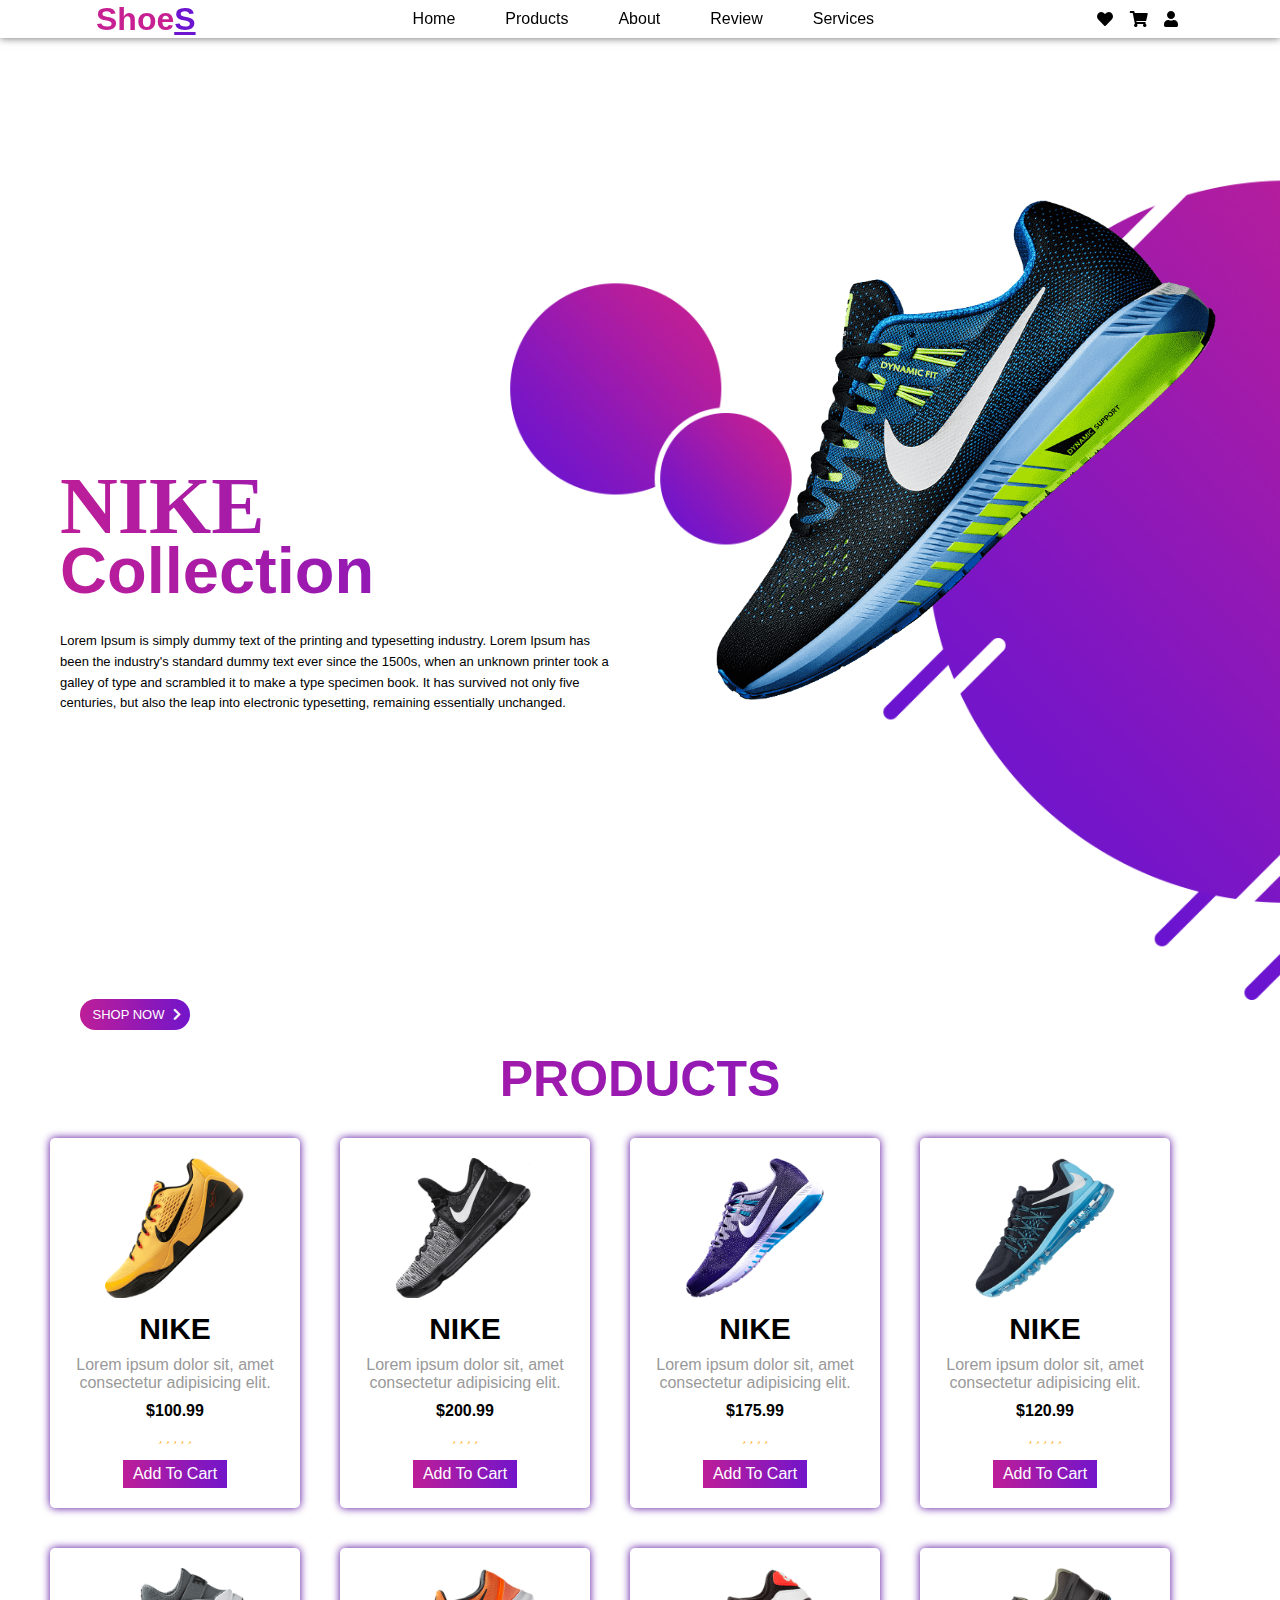
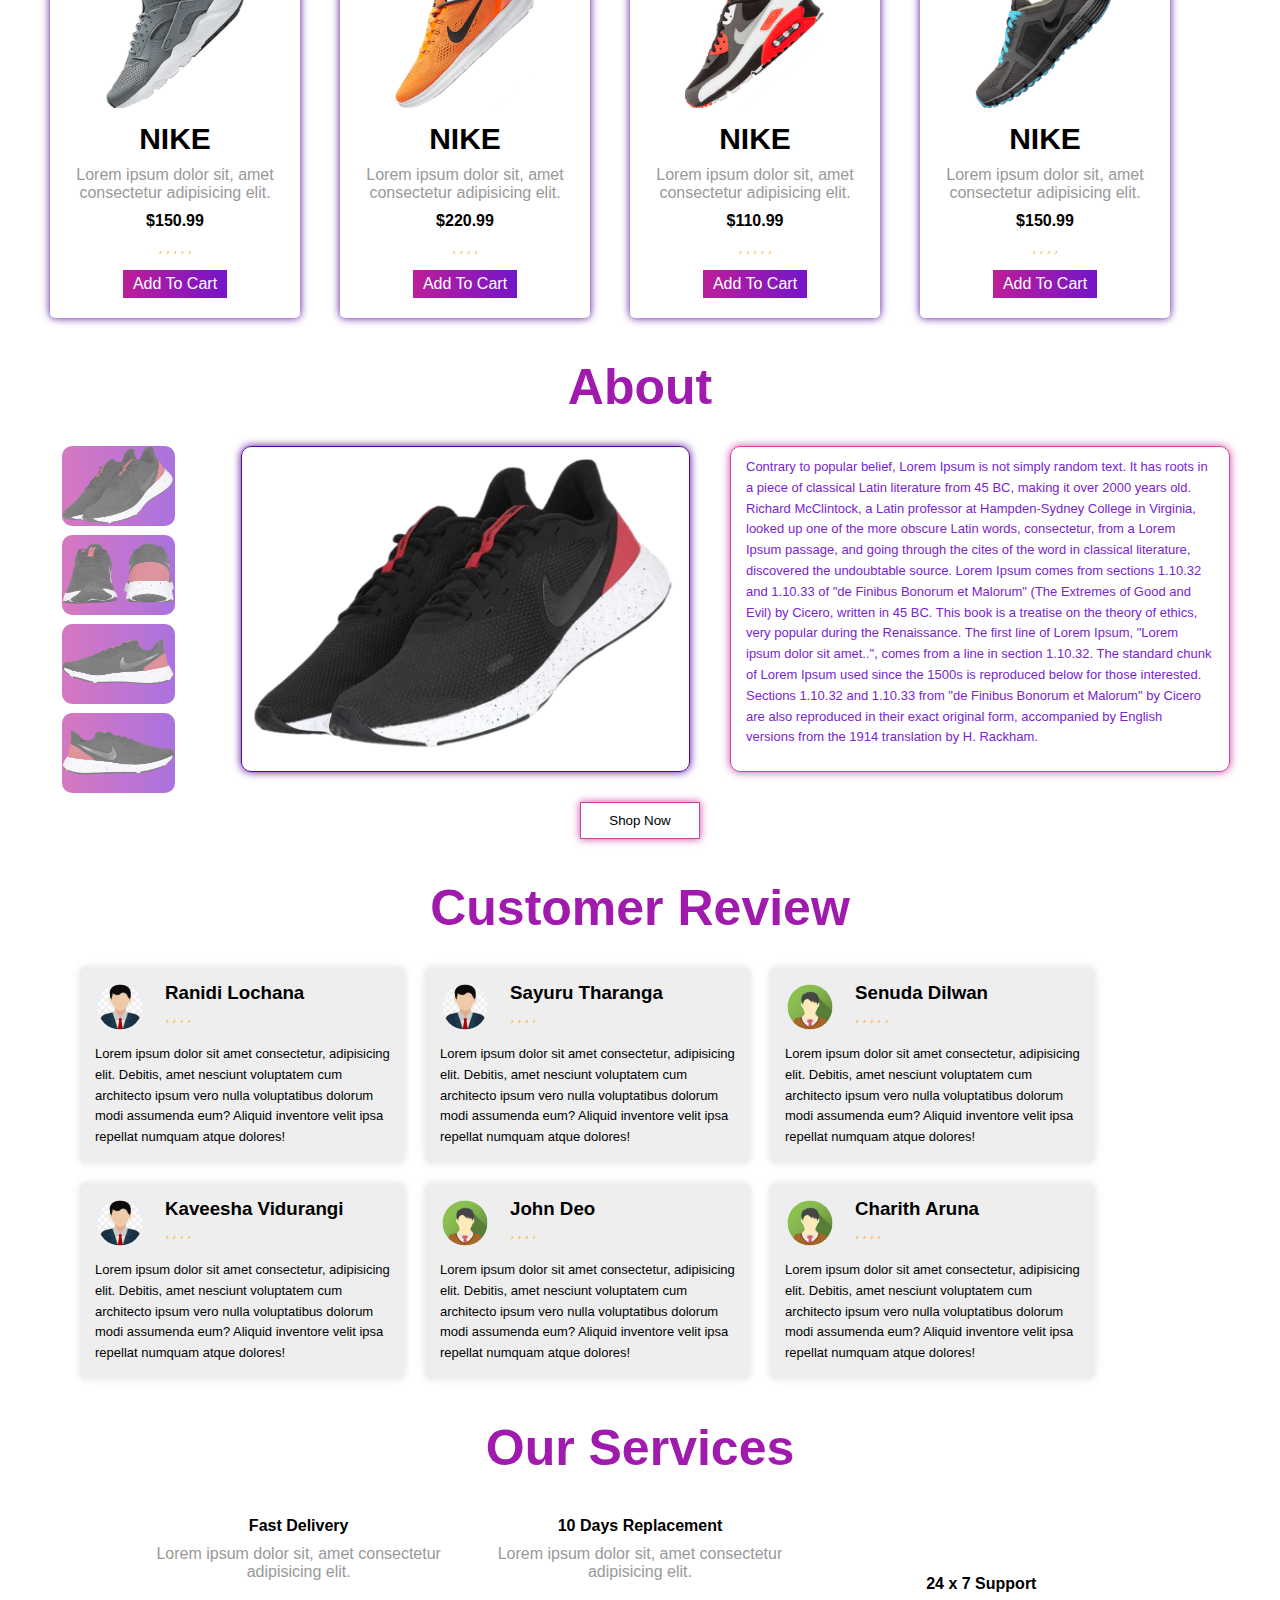
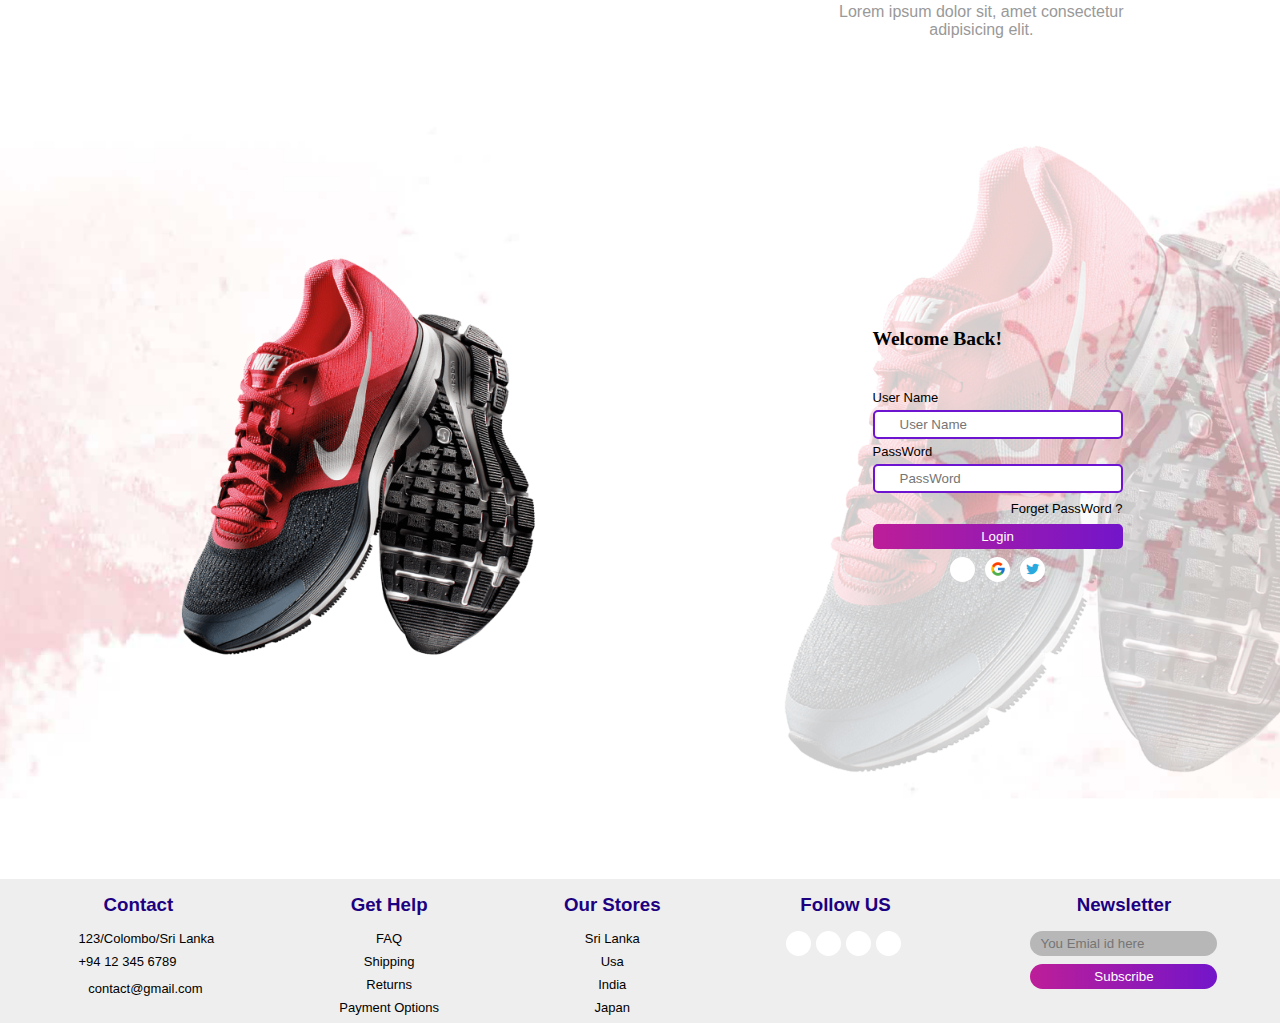
<file: index.html>
<!DOCTYPE html>
<html lang="en">
<head>
    <meta charset="UTF-8">
    <meta name="description" content="shoes">
    <!-- zoom -->
    <meta content='width=device-width, initial-scale=1.0, maximum-scale=12.0, minimum-scale=.25, user-scalable=yes' name='viewport'/> 
    <meta name="viewport" content="width=device-width, initial-scale=1.0">
    <link rel="stylesheet" href="css/nike_shoes.css">

    <!-- icons -->
    <link rel="stylesheet" href="https://use.fontawesome.com/releases/v5.0.7/css/all.css">
    <link rel="stylesheet" href="https://cdnjs.cloudflare.com/ajax/libs/font-awesome/6.2.0/css/all.min.css" integrity="sha512-xh6O/CkQoPOWDdYTDqeRdPCVd1SpvCA9XXcUnZS2FmJNp1coAFzvtCN9BmamE+4aHK8yyUHUSCcJHgXloTyT2A==" crossorigin="anonymous" referrerpolicy="no-referrer" />

    <!-- logo -->
    <link rel="icon" type="image/png" sizes="128x128" href="images/White-Nike-Logo-PNG-HD.png">

    <title>Nike - Just Do It</title>
</head>
<body>

    <!-- nav bar -->
    <div class="top">
        <div class="nav">
            <div class="logo">
                <h1>Shoe<span class="logo-s">S</span></h1>
            </div>
            <div class="links">
                <ul>
                    <li><a href="#">Home</a></li>
                    <li><a href="#products">Products</a></li>
                    <li><a href="#info">About</a></li>
                    <li><a href="#review">Review</a></li>
                    <li><a href="#services">Services</a></li>
                </ul>
            </div>
            <dvi class="icons">
                <i class="fas fa-heart"></i>
                <i class="fas fa-shopping-cart"></i>
                <i class="fas fa-user"></i>
            </dvi>
        </div>
    </div>

    <div class="home">
        <div class="description">
            <h1><span>NIKE</span><br>Collection</h1>
            <p class="text">Lorem Ipsum is simply dummy text of the printing and typesetting industry. Lorem Ipsum has been the industry's standard dummy text ever since the 1500s, when an unknown printer took a galley of type and scrambled it to make a type specimen book. It has survived not only five centuries, but also the leap into electronic typesetting, remaining essentially unchanged.</p>
        </div>

        <!-- img -->
        <div class="img">
            <img src="images/shoes.png" alt="shoes">
        </div>

        <!-- social icons -->
        <div class="social-icons">
            <i class="fa-brands fa-facebook-f"></i>
            <i class="fa-brands fa-twitter"></i>
            <i class="fa-brands fa-instagram"></i>
            <i class="fa-brands fa-linkedin-in"></i>
        </div>
        
        <!-- button -->
        <div class="shop-now">
            <a href="#">SHOP NOW<i class="fas fa-chevron-right"></i></a>
        </div>

    </div>

    <div class="products">
        <div class="header">
            <h1>PRODUCTS</h1>
        </div>
        <div class="products-images">
            <div class="image-box">
                <div>
                    <img src="images/shoes1.png" alt="shoes1">
                </div>
                <div class="img-icon">
                    <i class="fa-solid fa-heart"></i>
                    <i class="fa-solid fa-share"></i>
                </div>
                <div class="section">
                    <h2>NIKE</h2>
                </div>
                <div class="section-description">
                    <p>Lorem ipsum dolor sit, amet consectetur adipisicing elit.</p>
                </div>
                <div class="section-price">
                    <p>$100.99</p>
                </div>
                <div class="section-icons">
                    <i class="fa-solid fa-star"></i>
                    <i class="fa-solid fa-star"></i>
                    <i class="fa-solid fa-star"></i>
                    <i class="fa-solid fa-star"></i>
                    <i class="fa-solid fa-star"></i>
                </div>
                <div class="section-button">
                    <button type="button">Add To Cart</button>
                </div>
            </div>

            <!-- img2 -->
            <div class="image-box">
                <div>
                    <img src="images/shoes2.png" alt="shoes2">
                </div>
                <div class="img-icon">
                    <i class="fa-solid fa-heart"></i>
                    <i class="fa-solid fa-share"></i>
                </div>
                <div class="section">
                    <h2>NIKE</h2>
                </div>
                <div class="section-description">
                    <p>Lorem ipsum dolor sit, amet consectetur adipisicing elit.</p>
                </div>
                <div class="section-price">
                    <p>$200.99</p>
                </div>
                <div class="section-icons">
                    <i class="fa-solid fa-star"></i>
                    <i class="fa-solid fa-star"></i>
                    <i class="fa-solid fa-star"></i>
                    <i class="fa-solid fa-star"></i>
                    <i class="fa-sharp fa-solid fa-star-half-stroke"></i>
                </div>
                <div class="section-button">
                    <button type="button">Add To Cart</button>
                </div>
            </div>

            <!-- img3 -->
            <div class="image-box">
                <div>
                    <img src="images/shoes3.png" alt="shoes3">
                </div>
                <div class="img-icon">
                    <i class="fa-solid fa-heart"></i>
                    <i class="fa-solid fa-share"></i>
                </div>
                <div class="section">
                    <h2>NIKE</h2>
                </div>
                <div class="section-description">
                    <p>Lorem ipsum dolor sit, amet consectetur adipisicing elit.</p>
                </div>
                <div class="section-price">
                    <p>$175.99</p>
                </div>
                <div class="section-icons">
                    <i class="fa-solid fa-star"></i>
                    <i class="fa-solid fa-star"></i>
                    <i class="fa-solid fa-star"></i>
                    <i class="fa-sharp fa-solid fa-star-half-stroke"></i>
                    <i class="fa-regular fa-star"></i>
                </div>
                <div class="section-button">
                    <button type="button">Add To Cart</button>
                </div>
            </div>

            <!-- img4 -->
            <div class="image-box">
                <div>
                    <img src="images/shoes4.png" alt="shoes4">
                </div>
                <div class="img-icon">
                    <i class="fa-solid fa-heart"></i>
                    <i class="fa-solid fa-share"></i>
                </div>
                <div class="section">
                    <h2>NIKE</h2>
                </div>
                <div class="section-description">
                    <p>Lorem ipsum dolor sit, amet consectetur adipisicing elit.</p>
                </div>
                <div class="section-price">
                    <p>$120.99</p>
                </div>
                <div class="section-icons">
                    <i class="fa-solid fa-star"></i>
                    <i class="fa-solid fa-star"></i>
                    <i class="fa-solid fa-star"></i>
                    <i class="fa-solid fa-star"></i>
                    <i class="fa-regular fa-star"></i>
                </div>
                <div class="section-button">
                    <button type="button">Add To Cart</button>
                </div>
            </div>

            <!-- img5 -->
            <div class="image-box">
                <div>
                    <img src="images/shoes5.png" alt="shoes5">
                </div>
                <div class="img-icon">
                    <i class="fa-solid fa-heart"></i>
                    <i class="fa-solid fa-share"></i>
                </div>
                <div class="section">
                    <h2>NIKE</h2>
                </div>
                <div class="section-description">
                    <p>Lorem ipsum dolor sit, amet consectetur adipisicing elit.</p>
                </div>
                <div class="section-price">
                    <p>$150.99</p>
                </div>
                <div class="section-icons">
                    <i class="fa-solid fa-star"></i>
                    <i class="fa-solid fa-star"></i>
                    <i class="fa-solid fa-star"></i>
                    <i class="fa-solid fa-star"></i>
                    <i class="fa-regular fa-star"></i>
                </div>
                <div class="section-button">
                    <button type="button">Add To Cart</button>
                </div>
            </div>

            <!-- img6 -->
            <div class="image-box">
                <div>
                    <img src="images/shoes6.png" alt="shoes6">
                </div>
                <div class="img-icon">
                    <i class="fa-solid fa-heart"></i>
                    <i class="fa-solid fa-share"></i>
                </div>
                <div class="section">
                    <h2>NIKE</h2>
                </div>
                <div class="section-description">
                    <p>Lorem ipsum dolor sit, amet consectetur adipisicing elit.</p>
                </div>
                <div class="section-price">
                    <p>$220.99</p>
                </div>
                <div class="section-icons">
                    <i class="fa-solid fa-star"></i>
                    <i class="fa-solid fa-star"></i>
                    <i class="fa-solid fa-star"></i>
                    <i class="fa-solid fa-star"></i>
                    <i class="fa-sharp fa-solid fa-star-half-stroke"></i>
                </div>
                <div class="section-button">
                    <button type="button">Add To Cart</button>
                </div>
            </div>

            <!-- img7 -->
            <div class="image-box">
                <div>
                    <img src="images/shoes7.png" alt="shoes7">
                </div>
                <div class="img-icon">
                    <i class="fa-solid fa-heart"></i>
                    <i class="fa-solid fa-share"></i>
                </div>
                <div class="section">
                    <h2>NIKE</h2>
                </div>
                <div class="section-description">
                    <p>Lorem ipsum dolor sit, amet consectetur adipisicing elit.</p>
                </div>
                <div class="section-price">
                    <p>$110.99</p>
                </div>
                <div class="section-icons">
                    <i class="fa-solid fa-star"></i>
                    <i class="fa-solid fa-star"></i>
                    <i class="fa-solid fa-star"></i>
                    <i class="fa-solid fa-star"></i>
                    <i class="fa-solid fa-star"></i>
                </div>
                <div class="section-button">
                    <button type="button">Add To Cart</button>
                </div>
            </div>

            <!-- img8 -->
            <div class="image-box">
                <div>
                    <img src="images/shoes8.png" alt="shoes8">
                </div>
                <div class="img-icon">
                    <i class="fa-solid fa-heart"></i>
                    <i class="fa-solid fa-share"></i>
                </div>
                <div class="section">
                    <h2>NIKE</h2>
                </div>
                <div class="section-description">
                    <p>Lorem ipsum dolor sit, amet consectetur adipisicing elit.</p>
                </div>
                <div class="section-price">
                    <p>$150.99</p>
                </div>
                <div class="section-icons">
                    <i class="fa-solid fa-star"></i>
                    <i class="fa-solid fa-star"></i>
                    <i class="fa-solid fa-star"></i>
                    <i class="fa-solid fa-star"></i>
                    <i class="fa-sharp fa-solid fa-star-half-stroke"></i>
                </div>
                <div class="section-button">
                    <button type="button">Add To Cart</button>
                </div>
            </div>
        </div>
    </div>

    <!-- part3 -->
    <div class="about">
        <header>
            <h1>About</h1>
        </header>
        <div class="container">
            <div class="section1">
                <div>
                    <img src="images/red_shoes1.png" alt="shoes1">
                </div>
                <div>
                    <img src="images/red_shoes2.png" alt="shoes2">
                </div>
                <div>
                    <img src="images/red_shoes3.png" alt="shoes3">
                </div>
                <div>
                    <img src="images/red_shoes4.png" alt="shoes4">
                </div>
            </div>
            <div class="section2">
                <img src="images/red_shoes1.png" alt="shoes1">
            </div>
            <div class="section3">
                <p>Contrary to popular belief, Lorem Ipsum is not simply random text. It has roots in a piece of classical Latin literature from 45 BC, making it over 2000 years old. Richard McClintock, a Latin professor at Hampden-Sydney College in Virginia, looked up one of the more obscure Latin words, consectetur, from a Lorem Ipsum passage, and going through the cites of the word in classical literature, discovered the undoubtable source. Lorem Ipsum comes from sections 1.10.32 and 1.10.33 of "de Finibus Bonorum et Malorum" (The Extremes of Good and Evil) by Cicero, written in 45 BC. This book is a treatise on the theory of ethics, very popular during the Renaissance. The first line of Lorem Ipsum, "Lorem ipsum dolor sit amet..", comes from a line in section 1.10.32. The standard chunk of Lorem Ipsum used since the 1500s is reproduced below for those interested. Sections 1.10.32 and 1.10.33 from "de Finibus Bonorum et Malorum" by Cicero are also reproduced in their exact original form, accompanied by English versions from the 1914 translation by H. Rackham.</p>
            </div>
        </div>
        <div class="section4">
            <button type="button" value="Shop Now">Shop Now</button>
        </div>
    </div>

    <!-- part4 -->
    <div class="review">
        <header>
            <h1>Customer Review</h1>
        </header>
        <div class="container">
            <div class="container-box">
                <div class="profile-name">
                    <img src="images/man.jpg" alt="">
                    <h3>Ranidi Lochana</h3>
                    <div class="icons">
                        <i class="fa-solid fa-star"></i>
                        <i class="fa-solid fa-star"></i>
                        <i class="fa-solid fa-star"></i>
                        <i class="fa-solid fa-star"></i>
                        <i class="fa-sharp fa-solid fa-star-half-stroke"></i>
                    </div>
                </div>
                <div class="inner">
                    <p>
                        Lorem ipsum dolor sit amet consectetur, adipisicing elit. Debitis, amet nesciunt voluptatem cum architecto ipsum vero nulla voluptatibus dolorum modi assumenda eum? Aliquid inventore velit ipsa repellat numquam atque dolores!
                    </p>
                </div>
            </div>

            <!-- customer2 -->
            <div class="container-box">
                <div class="profile-name">
                    <img src="images/man.jpg" alt="">
                    <h3>Sayuru Tharanga</h3>
                    <div class="icons">
                        <i class="fa-solid fa-star"></i>
                        <i class="fa-solid fa-star"></i>
                        <i class="fa-solid fa-star"></i>
                        <i class="fa-solid fa-star"></i>
                        <i class="fa-sharp fa-solid fa-star-half-stroke"></i>
                    </div>
                </div>
                <div class="inner">
                    <p>
                        Lorem ipsum dolor sit amet consectetur, adipisicing elit. Debitis, amet nesciunt voluptatem cum architecto ipsum vero nulla voluptatibus dolorum modi assumenda eum? Aliquid inventore velit ipsa repellat numquam atque dolores!
                    </p>
                </div>
            </div>

            <!-- customer3 -->
            <div class="container-box">
                <div class="profile-name">
                    <img src="images/avatar2.png" alt="">
                    <h3>Senuda Dilwan</h3>
                    <div class="icons">
                        <i class="fa-solid fa-star"></i>
                        <i class="fa-solid fa-star"></i>
                        <i class="fa-solid fa-star"></i>
                        <i class="fa-regular fa-star"></i>
                        <i class="fa-regular fa-star"></i>
                    </div>
                </div>
                <div class="inner">
                    <p>
                        Lorem ipsum dolor sit amet consectetur, adipisicing elit. Debitis, amet nesciunt voluptatem cum architecto ipsum vero nulla voluptatibus dolorum modi assumenda eum? Aliquid inventore velit ipsa repellat numquam atque dolores!
                    </p>
                </div>
            </div>

            <!-- customer4 -->
            <div class="container-box">
                <div class="profile-name">
                    <img src="images/man.jpg" alt="">
                    <h3>Kaveesha Vidurangi</h3>
                    <div class="icons">
                        <i class="fa-solid fa-star"></i>
                        <i class="fa-solid fa-star"></i>
                        <i class="fa-solid fa-star"></i>
                        <i class="fa-sharp fa-solid fa-star-half-stroke"></i>
                        <i class="fa-regular fa-star"></i>
                    </div>
                  </div>
                  <div class="inner">
                    <p>
                        Lorem ipsum dolor sit amet consectetur, adipisicing elit. Debitis, amet nesciunt voluptatem cum architecto ipsum vero nulla voluptatibus dolorum modi assumenda eum? Aliquid inventore velit ipsa repellat numquam atque dolores!
                    </p>
                </div>
            </div>

            <!-- customer5 -->
            <div class="container-box">
                <div class="profile-name">
                    <img src="images/avatar2.png" alt="">
                    <h3>John Deo</h3>
                    <div class="icons">
                        <i class="fa-solid fa-star"></i>
                        <i class="fa-solid fa-star"></i>
                        <i class="fa-solid fa-star"></i>
                        <i class="fa-solid fa-star"></i>
                        <i class="fa-sharp fa-solid fa-star-half-stroke"></i>
                    </div>
                  </div>
                  <div class="inner">
                    <p>
                        Lorem ipsum dolor sit amet consectetur, adipisicing elit. Debitis, amet nesciunt voluptatem cum architecto ipsum vero nulla voluptatibus dolorum modi assumenda eum? Aliquid inventore velit ipsa repellat numquam atque dolores!
                    </p>
                </div>
            </div>

            <!-- customer6 -->
            <div class="container-box">
                <div class="profile-name">
                    <img src="images/avatar2.png" alt="">
                    <h3>Charith Aruna</h3>
                    <div class="icons">
                        <i class="fa-solid fa-star"></i>
                        <i class="fa-solid fa-star"></i>
                        <i class="fa-solid fa-star"></i>
                        <i class="fa-solid fa-star"></i>
                        <i class="fa-sharp fa-solid fa-star-half-stroke"></i>
                    </div>
                </div>
                <div class="inner">
                    <p>
                        Lorem ipsum dolor sit amet consectetur, adipisicing elit. Debitis, amet nesciunt voluptatem cum architecto ipsum vero nulla voluptatibus dolorum modi assumenda eum? Aliquid inventore velit ipsa repellat numquam atque dolores!
                    </p>
                </div>
            </div>

        </div>
    </div>

    <!-- part4 -->
    <div class="services">
        <header>
            <h1>Our Services</h1>
        </header>
        <div class="boxs">
            <div class="box">
                <i class="fa-solid fa-truck-fast"></i>
                <h4>Fast Delivery</h4>
                <p>Lorem ipsum dolor sit, amet consectetur adipisicing elit.</p>
            </div>
            <div class="box">
                <i class="fa-solid fa-rotate-left"></i>
                <h4>10 Days Replacement</h4>
                <p>Lorem ipsum dolor sit, amet consectetur adipisicing elit.</p>
            </div>
            <div class="box">
                <i class="fa-sharp fa-regular fa-headset"></i>
                <h4>24 x 7 Support</h4>
                <p>Lorem ipsum dolor sit, amet consectetur adipisicing elit.</p>
            </div>
        </div>
    </div>

    <!-- part5 -->
    <div class="welcome-back">
        <div class="section1">
            <img src="images/logshoes.png" alt="">
        </div>
        <div class="section2">
            <form method="pos">
                <h2>Welcome Back!</h2>
                <div class="box">
                    <p>User Name</p>
                    <i class="fa-solid fa-user"></i>
                    <input type="email" placeholder="User Name" name="email">
                </div>
                <div class="box">
                    <p>PassWord</p>
                    <i class="fa-solid fa-lock"></i>
                    <input type="password" placeholder="PassWord" name="password">
                </div>

                <a href="#">Forget PassWord ?</a>
                <button type="button">Login</button>

                <div class="login-icons">
					<a href="#"><i class="fa-brands fa-facebook-f"></i></i></a>
					<a href="#"><img src="images/icons8-google-48.png" alt="google"></a>
					<a href="#"><i class="fab fa-twitter"></i></a>
                </div>
                
            <from>
        </div>
    </div>

    <!-- last part -->
    <footer>
        <div class="box">
            <h3>Contact</h3>
            <div class="links">
                <a href="#"><i class="fa-solid fa-house-chimney"></i>123/Colombo/Sri Lanka</a>
                <a href="#"><i class="fa-solid fa-phone-flip"></i>+94 12 345 6789</a>
                <a href="#"><i class="fa-solid fa-envelope"></i>contact@gmail.com</a>
            </div>
        </div>

        <div class="box">
            <h3>Get Help</h3>
            <div class="links centerd">
                <a href="#">FAQ</a>
                <a href="#">Shipping</a>
                <a href="#">Returns</a>
                <a href="#">Payment Options</a>
            </div>
        </div>

        <div class="box">
            <h3>Our Stores</h3>
            <div class="links centerd">
                <a href="#">Sri Lanka</a>
                <a href="#">Usa</a>
                <a href="#">India</a>
                <a href="#">Japan</a>
            </div>
        </div>

        <div class="box">
            <h3>Follow US</h3>
            <div class="social">
                <a href="#"><i class="fa-brands fa-facebook-f"></i></a>
                <a href="#"><i class="fa-brands fa-twitter"></i></a>
                <a href="#"><i class="fa-brands fa-instagram"></i></a>
                <a href="#"><i class="fa-brands fa-linkedin-in"></i></a>
            </div>
        </div>

        <div class="box">
            <h3>Newsletter</h3>
            <div class="form">
                <input type="email" placeholder="You Emial id here" name="email">
                <button type="button" value="Subscribe">Subscribe</button>
            </div>
        </div>
    </footer>


    


















































































</body>
</html>
</file>
<file: css/nike_shoes.css>
*
{
    margin: 0;
    padding: 0;
    box-sizing: border-box;
}

body
{
    height: 100vh;
}

:root
{
    --light-color: #c72092;
    --dark-color: #6c14d0;
    --gridant-color1: #bd1e98;
    --gridant-color2: #7315ca;

}
.top .nav
{
    display: flex;
    justify-content: space-around;
    align-items: center;
    background-color: white;
    font-family: Arial, Helvetica, sans-serif;

    /* https://css-tricks.com/almanac/properties/b/box-shadow/ */
    /* https://mockupless.com/Courses/LayoutBasics/Style/opacity-and-shadow.html */
    box-shadow: 0px 0px 8px rgba(0, 0, 0, 0.6);
    position: fixed;
    width: 100%;
    z-index: 1000;
}

.top .nav .logo h1
{
    color: var(--light-color);
}

.top .nav .logo h1:hover
{
    cursor: pointer;
}

.top .nav .logo .logo-s
{
    color: var(--dark-color);
    text-decoration: underline;
}

.top .nav .links ul
{
    list-style-type: none;
    display: flex;
}

.top .nav .links ul li
{
    padding: 10px 25px;
}


.top .nav .links ul li a
{
    color: black;
    text-decoration: none;
}

.top .nav .icons i
{
    padding: 6px;
}

.top .nav .icons i:hover, .top .nav .links ul li a:hover
{
    cursor: pointer;
    color: #ca2e98;
}

.home
{
    display: flex;
    background-image: url("../images/color-circle.png");
    background-size: cover;
    align-items: center;
    width: 100%;
    width:100%;
    margin: auto;
    height: calc(100vh + 100px);
    position: relative;
}

.home .description h1
{
    font-size: 65px;
    font-family: Arial, Helvetica, sans-serif;
    background: linear-gradient(to right, var(--gridant-color1), var(--gridant-color2));
    color: transparent;
    /* Higher priority */
    -webkit-text-fill-color: transparent;
    -webkit-background-clip: text;
    position: relative;
    top: 80px;
    left: 60px;
    line-height: 60px;
}

.home .description h1 span
{
    font-size: 80px;
    font-family: serif;
}

.home .description .text
{
    font-family: Arial, Helvetica, sans-serif;
    line-height: 1.6;
    font-size: 13px;
    position: relative;
    top: 110px;
    left: 60px;
    width: 550px;
}

.home .img
{
    display: flex;
    align-items: center;
    justify-content: center;
    /* will be on the text when we max or min width */
    position: absolute;
    top: 200px;
    right: 5%;

}

.home .img img
{
    width: 500px;
    height: 500px;
}

.home .shop-now
{

    border-radius: 20px;
    background: linear-gradient(to right, var(--gridant-color1), var(--gridant-color2));
    font-family: Arial, Helvetica, sans-serif;
    padding: 8px 5px 8px 8px;
    font-size: 13px;
    position: absolute;
    bottom: -30px;
    left: 80px;
    width: 110px;
    display: flex;
    align-items: center;
    justify-content: center;

}

.home .shop-now a
{
    text-decoration: none;
    color: white;

}

.home .shop-now .fa-chevron-right
{
    padding: 0px 0px 0px 8px;
}

.home .social-icons
{
    position: absolute;
    right: 2%;
}

.home .social-icons i
{
    display: block;
    padding: 5px;
}

.home .social-icons i:hover
{
    color: #ca2e98;
}

/* scrollbar style */
/* width */
::-webkit-scrollbar
{
    width: 10px;
}

/* Handle */
::-webkit-scrollbar-thumb
{
    background: linear-gradient(to right, var(--gridant-color1), var(--gridant-color2));
    border-radius: 10px;
}

/* Handle */
::-webkit-scrollbar-track
{
    box-shadow: 0px 0px 5px 0px gray inset;
}


/* part 2 */
.products
{
    font-family: Arial, Helvetica, sans-serif;
    margin-top: 50px;
}

.products .header h1
{
    background: linear-gradient(to right, var(--gridant-color1), var(--gridant-color2));
    font-size: 50px;
    text-align: center;
    -webkit-background-clip: text;
    -webkit-text-fill-color: transparent;
    color: transparent;
}


/*  */
@media (max-width:920px)
{
    .products .products-images
    {
        justify-content: center;
    }
}

.products .products-images
{
    display: flex;
    flex-wrap: wrap;
    gap: 40px;
    margin: 30px 50px;
}

.products .products-images .image-box
{
    box-shadow: 0px 0px 8px 0px #54089b;
    border-radius: 5px;
    padding: 20px;
    text-align: center;
    max-width: 280px;
    max-width: 250px;
    position: relative;

}

.products .products-images .image-box:hover img
{
    transition: 0.3s;
    transform: scale(1.2);
}

.products .products-images .image-box img
{
    width: 140px;
    height: 140px;
}

.products .products-images .image-box .img-icon i
{
    border: 1px solid #999999;
    padding: 5px;
    border-radius: 3px;
    position: absolute;
    opacity: 0;
    
}

.products .products-images .image-box .img-icon i:hover
{
    color: #ca2e98;
}

.products .products-images .image-box .img-icon .fa-heart
{
    top: 30px;
    left: -30px;
}

.products .products-images .image-box .img-icon .fa-share
{
    top: 65px;
    left: -30px;
}

.products .products-images .image-box:hover .img-icon i
{
    opacity: 1;
    left: 10px;
    transition: 0.5s;
}

.products .products-images .section
{
    font-size: 20px;
    margin-top: 10px;   
}

.products .products-images .section-description
{
    color: #999999;
    margin-top: 10px;
}

.products .products-images .section-price
{
    font-weight: bold;
    margin-top: 10px;
}

.products .products-images .section-icons
{
    color:  #ffa500;
    margin-top: 10px;
    font-size: 12px;
}

.products .products-images .section-button button
{
    background: linear-gradient(to right, var(--gridant-color1), var(--gridant-color2));
    -webkit-text-fill-color: white;
    color: white;
    border: none;
    padding: 5px 10px;
    font-size: 16px;
    margin-top: 15px;

}

.products .products-images .section-button button:hover
{
    cursor: pointer;
}

.about
{
    font-family: Arial, Helvetica, sans-serif;
    margin-top: 40px;
}

.about header h1
{
    color: #9f1aad;
    text-align: center;
    font-size: 50px;
    margin-bottom: 30px;
}

.about .container
{
    display: flex;
    gap: 40px;
    justify-content: flex-end;
    margin-right: 50px;
    position: relative;

}

@media (max-width:920px)
{
    .about .container
    {
        flex-direction: column;
        align-items: center;
    }
}

.about .container .section1
{

    /* transform: translate(100px, 5px); */
    position: absolute;
    left: 5%;
}


@media (max-width:920px)
{
    .about .container .section1
    {
        top: 0;
    } 
}

.about .container .section1 img
{
    height: 80px;
    background: linear-gradient(to right, var(--gridant-color1), var(--gridant-color2));
    border-radius: 10px;
    margin-bottom: 5px;
    opacity: 0.6;
}

.about .container .section1 img:hover
{
    cursor: pointer;
    opacity: 1;
    transition: 0.4s;
}

.about .container .section2
{
    box-shadow: 0px 0px 8px 0px #54089b;
    border: 1px solid #54089b;
    border-radius: 10px;
    padding: 10px;

    /* delete transform */
    /* transform: translateX(300px); */
}

.about .container .section2 img
{
    height: 300px;
}

.about .container .section3
{
    /* delete transform */
    /* transform: translate(300px); */

    box-shadow: 0px 0px 8px 0px #d043a3;
    border: 1px solid #d043a3;
    border-radius: 10px;
    padding: 10px 15px;
    width: 500px;
    color: #7a24d0;
    font-size: 13px;
    line-height: 1.6;

}
.about .section4
{
    text-align: center;
    margin-top: 30px;
}
.about .section4 button
{
    box-shadow: 0px 0px 8px 0px #d043a3;
    border: 1px solid #d043a3;
    padding: 10px;
    width: 120px;
    background-color: white;
    text-align: center;

}

.about .section4 button:hover
{
    cursor: pointer;
    background-color: #c72092;
    color: white;
    transition: 0.4s;
}

.review
{
    margin: 40px 50px;
    font-family: Arial, Helvetica, sans-serif;
}

.review header h1
{
    color: #9f1aad;
    text-align: center;
    font-size: 50px;
    margin-bottom: 30px;
}

.review .container
{
    display: flex;
    flex-flow: row wrap;
    gap: 20px;
    margin: 20px 30px;

}

.review .container .container-box
{

    background-color: #eeeeee;
    box-shadow: 0px 0px 8px 0px #e2e2e2;
    border-radius: 6px;
    padding: 15px;
    max-width: 325px;

}

.review .container .container-box .profile-name
{
    display: flex;
    flex-direction: column;
    position: relative;
    padding: 0px 5px 20px 70px;
}

.review .container img
{
    width: 50px;
    height: 50px;
    border-radius: 50%;
    margin-bottom: 10px;
    position: absolute;
    left: 0px;
    top: 0px;
    cursor: pointer;
    transition: 0.4s;
    transform: scale(0.9);
}

.review .container img:hover
{
    transform: scale(1.1);
}

.review .container .profile-name .icons
{
    color:  #ffa500;
    margin-top: 5px;
    font-size: 12px;
}

.review .container .inner
{
    
    font-size: 13px;
    line-height: 1.6;
}

.services
{
    font-family: Arial, Helvetica, sans-serif;
}

.services header h1
{
    color: #9f1aad;
    text-align: center;
    font-size: 50px;
    margin-bottom: 30px;
}

.services .boxs
{
    display: flex;
    justify-content: space-between;
    width: 80%;
    margin: 20px auto;
}

.services .boxs .box
{
    text-align: center;
}

.services .boxs .box h4
{
    margin: 10px 0px 10px;
}

.services i
{
    color: #ffa500;
    font-size: 50px;
}

.services p
{
    color: #999999;
}

.welcome-back
{
    display: flex;
    justify-content: space-around;
    background-image: url("../images/loging_bg.png");
    background-size: cover;
    align-items: center;
    margin: 20px 0px;

    /*  */
    height: 800px;
}

.welcome-back .section1 img
{
    height: 400px;
}

.welcome-back .section2 form
{
    font-family: Arial, Helvetica, sans-serif;
    font-size: 13px;

}

.welcome-back .section2 h2
{
    margin-bottom: 40px;   
    font-family: serif;
}

.welcome-back .section2 input
{
    border: 2px solid #6c14d0;
    padding: 5px;
    border-radius: 5px;
    width: 100%;
    outline: none;
    padding: 5px 25px;
}

.welcome-back .section2 .box
{
    position: relative;
}

.welcome-back .section2 .box p
{
    margin: 5px 0px;
}

.welcome-back .section2 .box i
{
    color: #c72092;
    position: absolute;
    top: 27px;
    left: 9px;
}

.welcome-back .section2 a
{
    text-decoration: none;
    color: black;
    text-align: right;
    display: block;
    margin: 8px 0px;
}

.welcome-back .section2 button
{
    background: linear-gradient(to right, var(--gridant-color1), var(--gridant-color2));
    color: white;
    width: 100%;
    border: none;
    padding: 5px;
    border-radius: 5px;
    cursor: pointer;

    /*  */
    width: 250px;
}

.welcome-back .section2 .login-icons
{
    display: flex;
    justify-content: center;
    align-items: center;
    gap: 10px;
}

.welcome-back .section2 .login-icons a
{
    background-color: white;
    border-radius: 50%;
    width: 25px;
    height: 25px;
    position: relative;
}

.welcome-back .section2 .login-icons .fa-facebook-f
{
    position: absolute;
    left: 7px;
    top: 5px;
    color: #3c5a9a;
    font-size: 16px;
}

.welcome-back .section2 .login-icons img
{
    width: 16px;
    position: absolute;
    left: 5px;
    top: 4px;
}

.welcome-back .section2 .login-icons .fa-twitter
{    
    position: absolute;
    left: 6px;
    top: 6px;
    color: #2aa9df;
}

footer
{
    background-color: #eeeeee;
    display: flex;
    justify-content: space-around;
    align-items: normal;
    font-family: Arial, Helvetica, sans-serif;
    text-align: center;
}

footer .box h3
{
    color: #1c0080;
    margin: 15px 0px;
    /* font-size: 18px; */
}

footer .box a
{
    text-decoration: none;
    color: black;

}

footer .box .links
{
    display: flex;
    flex-flow: column nowrap;
}

footer .box .links a
{
    display: flex;
    align-items: center;
    margin-bottom: 8px;
    font-size: 13px;
}

footer .box .links a i
{
    margin: 4px 8px;
    transition: 0.4s;
}

footer .box .links a i:hover
{
    color: #c72092;
}

footer .box .centerd a
{
    display: flex;
    justify-content: center;
}

footer .box .social
{
    display: flex;
}

footer .box .social a
{
    display: flex;
    justify-content: center;
    align-items: center;
    background-color: white;
    width: 25px;
    height: 25px;
    border-radius: 50%;
    margin-right: 5px;
    font-size: 10px;   
    transition: 0.4s;
}

footer .box .social a:hover
{
    background: linear-gradient(to right, var(--gridant-color1), var(--gridant-color2));
    color: white;
}

footer .box .form
{
    display: flex;
    flex-direction: column;
}

footer input
{
    border-radius: 15px;
    background-color: #b8b7b7;
    border: none;
    outline: none;
    padding: 5px 0px 5px 10px;
    margin: 0px 0px 8px;
}

footer button
{        
    border-radius: 15px;
    background: linear-gradient(to right, var(--gridant-color1), var(--gridant-color2));
    border: none;
    outline: none;
    color: white;
    text-align: center;
    padding: 5px;
    cursor: pointer;

}




/* Smartphones (portrait and landscape) ---------- */
/* @media screen and (min-width: 320px) and (max-width: 480px) */
@media screen and (max-width: 768px)
{
    .top .nav
    {
        flex-direction: column;
        justify-content: center;
    }

    .top .nav .logo
    {
        align-self: self-start;
        margin: 10px;
    }
    
    .top .nav .links ul
    {
        display: none;       
    }

    .top .nav .icons
    {
        display: none;
        align-self: self-end;
    }
    
    .home
    {
        background-image: none;
        height: auto;
        flex-direction: column;
        background-size: contain;
        background-position: center;
        background-repeat: no-repeat;
        align-items: center;
        gap: 20px;
    }

    .home .description h1
    {
        font-size: 30px;
        text-align: center;
        margin-top: 100px;
        line-height: 35px;
        position: static;


    }

    .home .description h1 span
    {
        font-size: 40px;
        margin-left: -32px;

    }

    .home .description .text
    {
        margin-left: 20px;
        position: static;
        width: auto;

    }

    .home .img
    {
        position: static;
        width: auto;
        height: auto;
        display: none;
    }

    .home .img img
    {
        width: 200px;
        height: auto;
    }
    
    .home .social-icons
    {
        position: relative;
        left: 125px;
        bottom: 200px;
        display: none;
    }
    
    .home .shop-now
    {
        position: relative;
        bottom: 87px;
        align-self: flex-start;
        position: static;
        align-self: center;

    }

    .products
    {
        margin-top: 40px;
    }

    .products .header h1
    {
        font-size: 35px;
    }

    .about header h1
    {
        font-size: 35px;
    }

    .products .products-images
    {
        justify-content: center;
    }

    .about .container
    {
        flex-direction: column;
        height: auto;
        margin-left: 5px;
        margin-right: 5px;
    }

    .about .container .section1
    {
        transform: none;
        display: flex;
        flex-wrap: wrap;
        gap: 5px;
        justify-content: space-between;
    }

    .about .container .section1 img
    {
        height: 100px;

    }

    .about .container .section2
    {
        transform: none;
        text-align: center;
    }

    .about .container .section2 img
    {
        height: 200px;
    }

    .about .container .section3
    {
        width: auto;
        transform: none;
    }

    .review
    {
        margin: 30px 15px;
    }

    .review header h1
    {
        font-size: 35px;
    }

    .review .container
    {
        margin: 20px 15px;
    }

    .review .container .container-box
    {
        max-width: fit-content;
    }

    .services header h1
    {
        font-size: 30px;
    }

    .welcome-back
    {
        justify-content: space-between;
        height: auto;
        flex-direction: column;
        background-size: contain;
        background-position: center;
        background-repeat: no-repeat;
        background-image: none;

    }

    .welcome-back .section1
    {
        display: none;
    }

    .welcome-back .section1 img
    {
        height: 200px;
    }

    .welcome-back .section2 h2
    {
        margin-top: 15px;
        margin-bottom: 20px;
    }

    footer
    {
        flex-direction: row;
        flex-wrap: wrap;
    }

    footer .box .social a
    {
        margin-bottom: 5px;
    }

    footer .box .form
    {
        margin-bottom: 10px;
    }

}

/* Your CSS styles for tablets go here */
/* @media (min-width: 768px) and (max-width: 1024px)
{
    .home
    {
        background-size: contain;
        background-repeat: no-repeat;
        background-position: center;
        height: 600px;
        position: relative;
    }

    .home .description h1
    {
        font-size: 45px;
        position: relative;
        top: 60px;
        left: 20px;
        line-height: 45px;
    }

    .home .description h1 span
    {
        font-size: 55px;
    }

    .home .description .text
    {

        position: relative;
        top: 65px;
        left: 25px;
        width: 355px;
    }

    .home .img
    {
        position: relative;
        top: 90px;
        left: 57px;

    }

    .home .img img
    {
        width: 260px;
        height: auto;
    }

    .home .social-icons
    {
        position: relative;
        left: 101px;
    }

    .home .shop-now
    {

        position: absolute;
        bottom: 0px;
        left: 30%;
    }

    .products .header h1
    {
        font-size: 40px;

    }

    .products .products-images
    {
        gap: 20px;
        margin: 30px 30px;
        justify-content: space-between;
    }

    .products .products-images .image-box
    {
        max-width: 238px;
        margin-bottom: 10px;
    }

    .about header h1
    {
        font-size: 40px;
    }

    .about .container
    {
        gap: 20px;
        flex-wrap: wrap;
    }

    .about .container .section2
    {
        transform: translateX(144px);
    }

    .about .container .section2 img
    {
        height: 275px;
    }

    .about .container .section3
    {
        transform: translate(190px, 20px);
    }

    .about .container .section4
    {
        margin-top: 50px;
    }

    .review .container
    {
        margin: 20px 20px;
        justify-content: space-between;
    }

    .review
    {
        margin: 40px 30px;
    }

    .review header h1
    {
        font-size: 40px;
    }

    .review .container .container-box
    {
        max-width: 318px;
        margin-bottom: 10px;

    }

    .services header h1
    {
        font-size: 40px;

    }

    .services .boxs
    {
        width: 100%;
    }

    .welcome-back
    {
        background-position: center;
        background-repeat: no-repeat;
        height: 410px;
    }

    .welcome-back .section1 img
    {
        height: 350px;
    }

} */

/* @media (max-width: 1200px)
{
    .home
    {
        background-position: center;

    }

    .home .description .text
    {
        width: 400px;
    }

    .home .img
    {
        top: 200px;
        left: 215px;
    }

    .home .social-icons
    {
        left: 213px;
    }

    .products .products-images
    {
        gap: 30px;
    }

    .about .container
    {
        gap: 30px;
        justify-content: space-between;
        margin: 0px 25px 0px 25px;
    }

    .about .container .section1
    {
        transform: translate(0px, 5px);
    }

    .about .container .section2
    {
        transform: translateX(0px);
    }

    .about .container .section3
    {
        width: 500px;
        transform: translate(0px);
    }
} */
</file>
